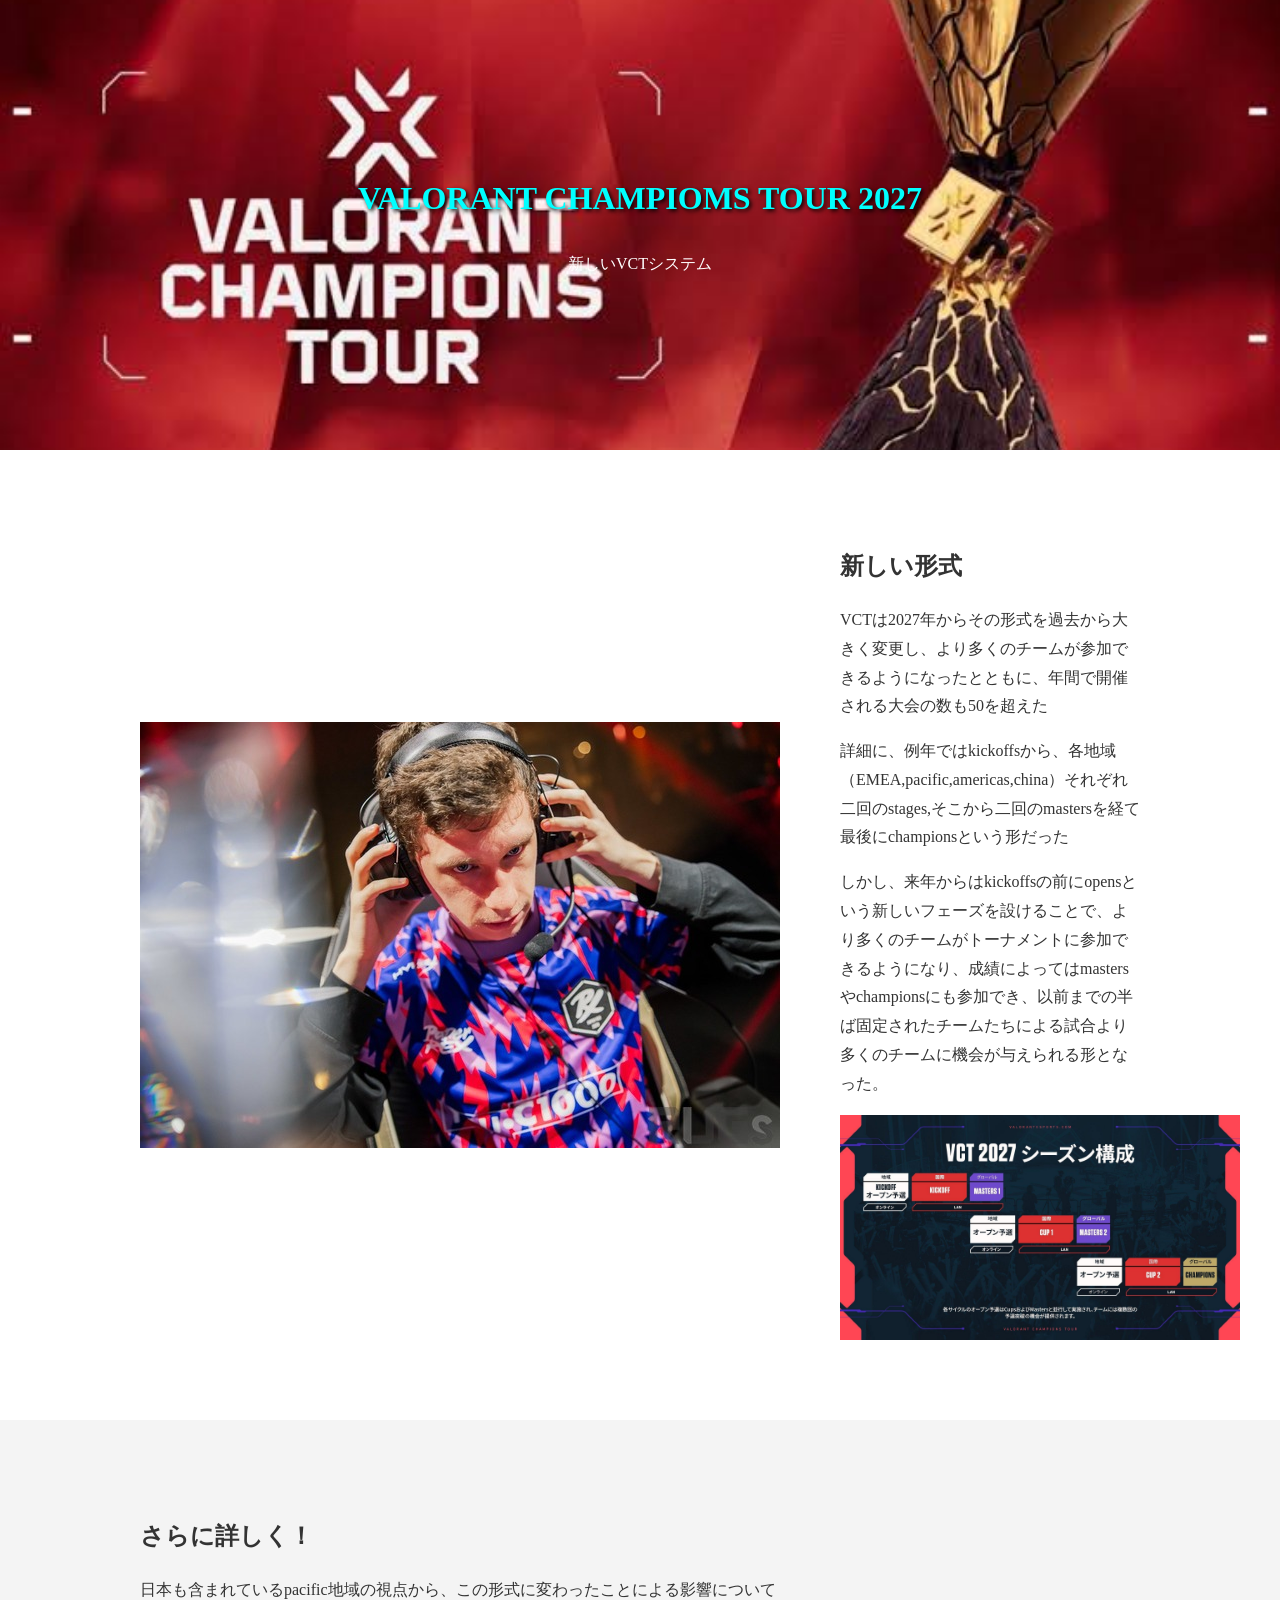
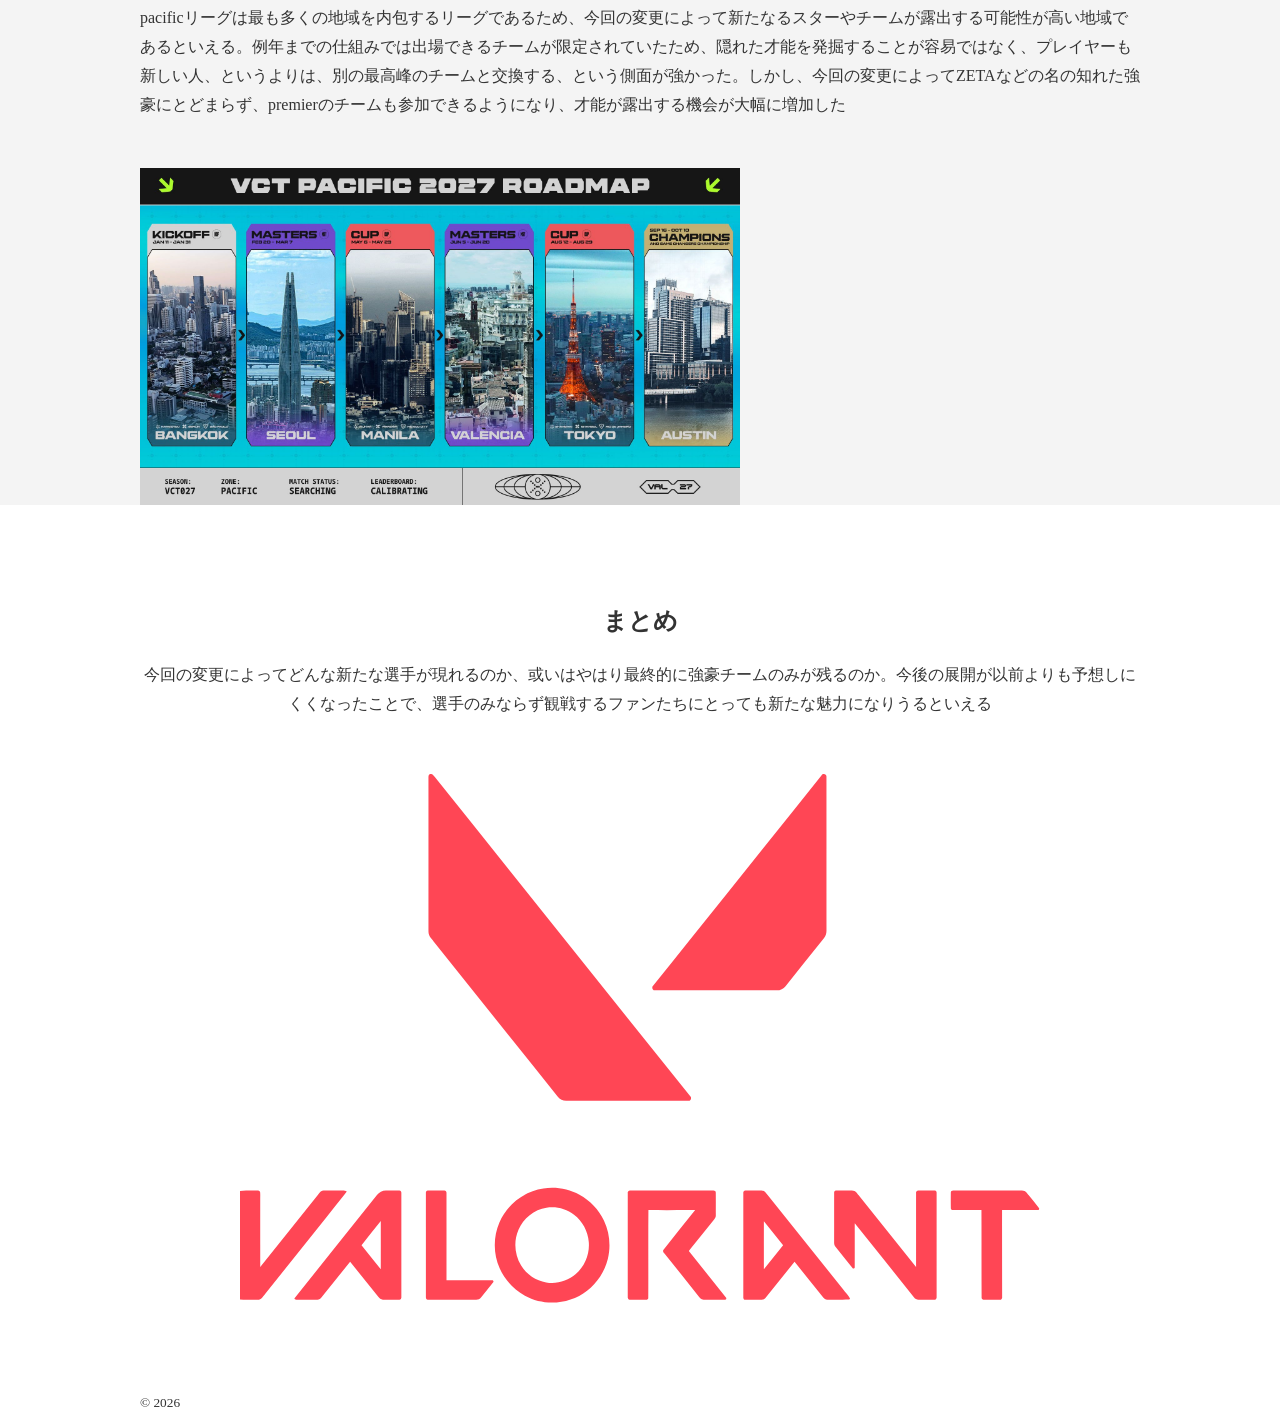
<file: lp-simple-03/index.html>
<!DOCTYPE html>
<html lang="ja">
<head>
  <meta charset="UTF-8">
  <title>LP-simple-03</title>
  <link rel="stylesheet" href="style.css">
</head>
<body>
  <div id="wrapper">
    <header>
      <h1>VALORANT CHAMPIOMS TOUR 2027</h1>
      <p class="catch-copy">新しいVCTシステム</p>
    </header>

    <main>
      <section id="first">
        <div class="inner">
          <h2>新しい形式</h2>
          <p>VCTは2027年からその形式を過去から大きく変更し、より多くのチームが参加できるようになったとともに、年間で開催される大会の数も50を超えた</p>
          <p>詳細に、例年ではkickoffsから、各地域（EMEA,pacific,americas,china）それぞれ二回のstages,そこから二回のmastersを経て最後にchampionsという形だった
          </p>
          <p>しかし、来年からはkickoffsの前にopensという新しいフェーズを設けることで、より多くのチームがトーナメントに参加できるようになり、成績によってはmastersやchampionsにも参加でき、以前までの半ば固定されたチームたちによる試合より多くのチームに機会が与えられる形となった。</p>
          <img src="images/2222.jpg" alt="画像">
        </div>
      </section>

      <section id="second">
        <div class="inner">
          <h2>さらに詳しく！</h2>
          <p>日本も含まれているpacific地域の視点から、この形式に変わったことによる影響について<br>
            pacificリーグは最も多くの地域を内包するリーグであるため、今回の変更によって新たなるスターやチームが露出する可能性が高い地域であるといえる。例年までの仕組みでは出場できるチームが限定されていたため、隠れた才能を発掘することが容易ではなく、プレイヤーも新しい人、というよりは、別の最高峰のチームと交換する、という側面が強かった。しかし、今回の変更によってZETAなどの名の知れた強豪にとどまらず、premierのチームも参加できるようになり、才能が露出する機会が大幅に増加した</p>
          <img src="images/4444.jpg" alt="画像">
        </div>
      </section>

      <section id="third">
        <div class="inner">
          <h2>まとめ</h2>
          <p>今回の変更によってどんな新たな選手が現れるのか、或いはやはり最終的に強豪チームのみが残るのか。今後の展開が以前よりも予想しにくくなったことで、選手のみならず観戦するファンたちにとっても新たな魅力になりうるといえる</p>
          <img src="images/valorant.svg" alt="画像">
        </div>
      </section>
    </main>

    <footer>
      <div class="inner">
        <small class="copyright">&copy; 2026</small>
      </div>
    </footer>
  </div>
</body>
</html>
</file>
<file: lp-simple-03/style.css>
@charset "utf-8";

* {
  box-sizing: border-box;
}

h1{
  color:aqua;
  text-shadow: 2px 2px 4px #000000;
}

body {
  color: #333;
  margin: 0;
}

.inner {
  width: 1000px;
  margin: auto;
}

header {
  color: #fff;
  background: url("images/images.jpg") center / cover no-repeat;
  height: 50vh;
  text-align: center;
  display: flex;
  flex-direction: column;
  justify-content: center;
}

section {
  width: 100%;
  padding: 80px 0;
}

section h2 {
  margin-bottom: 1em;
}

section p {
  line-height: 1.8;
}

section img{
    vertical-align: bottom;
}

#first {
    width: 1000px;
    margin: auto;
    display: flex;
    background: url(images/16546.jpg)left center  no-repeat;
}

#first .inner{
  width: 300px;
  margin-right: 0;
  margin-left: auto;
}

#first p{
    margin: 1em 0;
}

#first img{
    width: 400px;
    margin:auto;
}

#second.inner,
#third .inner{
    text-align: center;
}

#second img{
    width: 600px;
    margin: auto;
}

#second p,
#third p{
    margin-bottom: 3em;
}

#third img{
    width: 800px;
    margin: auto;
}

#second {
    background: #f4f4f4;
    padding-bottom: 0;
}
</file>
